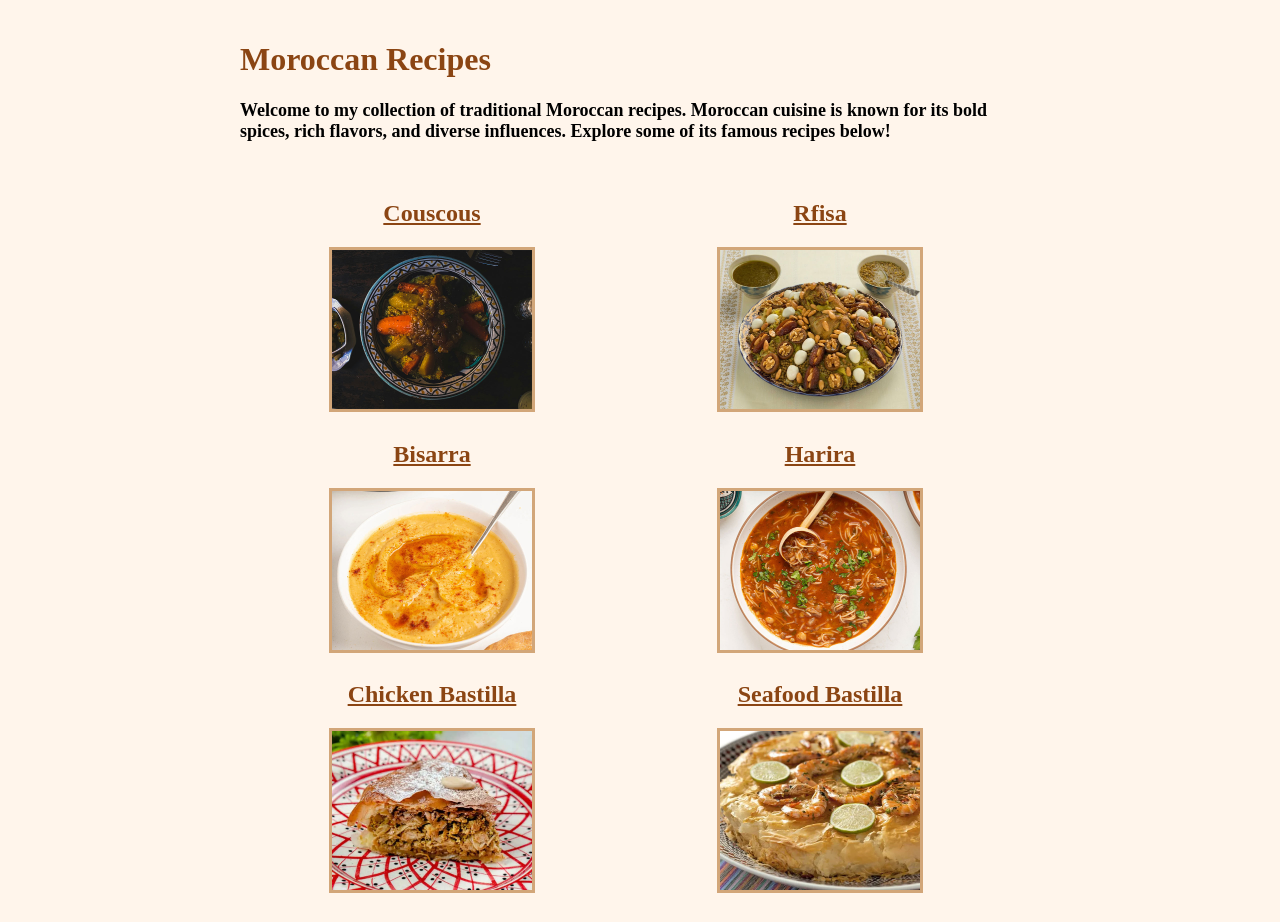
<file: index.html>
<!DOCTYPE html>
<html lang="en">
<link rel="stylesheet" href="style.css">
<head>
    <meta charset="UTF-8">
    <meta name="viewport" content="width=device-width, initial-scale=1.0">
    <title>Moroccan Recipes</title>
</head>
<body>
    <h1>Moroccan Recipes</h1>
    <p><strong>Welcome to my collection of traditional Moroccan recipes. Moroccan cuisine is known for its bold spices, rich flavors, and diverse influences. Explore some of its famous recipes below!</strong></p>

    <div class="recipe-card">
        <h2><a href="recipes/moroccan-couscous.html">Couscous</a></h2>
        <a href="recipes/moroccan-couscous.html">
        <img src="./images/couscous.jpg" alt="The Famous Moroccan Couscous Dish." width="200" height="159">
        </a>
    </div>

    <div class="recipe-card">
        <h2><a href="recipes/rfisa.html">Rfisa</a></h2>
        <a href="recipes/rfisa.html">
        <img src="./images/rfisa.jpg" alt="The Moroccan Rfisa Dish." width="200" height="159">
        </a>
    </div>

    <div class="recipe-card">
        <h2><a href="recipes/bisarra.html">Bisarra</a></h2>
        <a href="recipes/bisarra.html">
        <img src="./images/bisarra.jpg" alt="The Moroccan Fava Bean Soup (Bisarra)." width="200" height="159">
        </a>
    </div>

    <div class="recipe-card">
        <h2><a href="recipes/harira.html">Harira</a></h2>
        <a href="recipes/harira.html">
        <img src="./images/harira.jpg" alt="The Famous Moroccan Harira Soup." width="200" height="159">
        </a>
    </div>

    <div class="recipe-card">
        <h2><a href="recipes/chicken-bastilla.html">Chicken Bastilla</a></h2>
        <a href="recipes/chicken-bastilla.html">
        <img src="./images/chicken-bastilla.jpg" alt="The Moroccan Chicken Bastilla." width="200" height="159">
        </a>
    </div>

    <div class="recipe-card">
        <h2><a href="recipes/seafood-bastilla.html">Seafood Bastilla</a></h2>
        <a href="recipes/seafood-bastilla.html">
        <img src="./images/seafood-bastilla.jpg" alt="The Moroccan Seafood Bastilla." width="200" height="159">
        </a>
    </div>
</body>
</html>
</file>
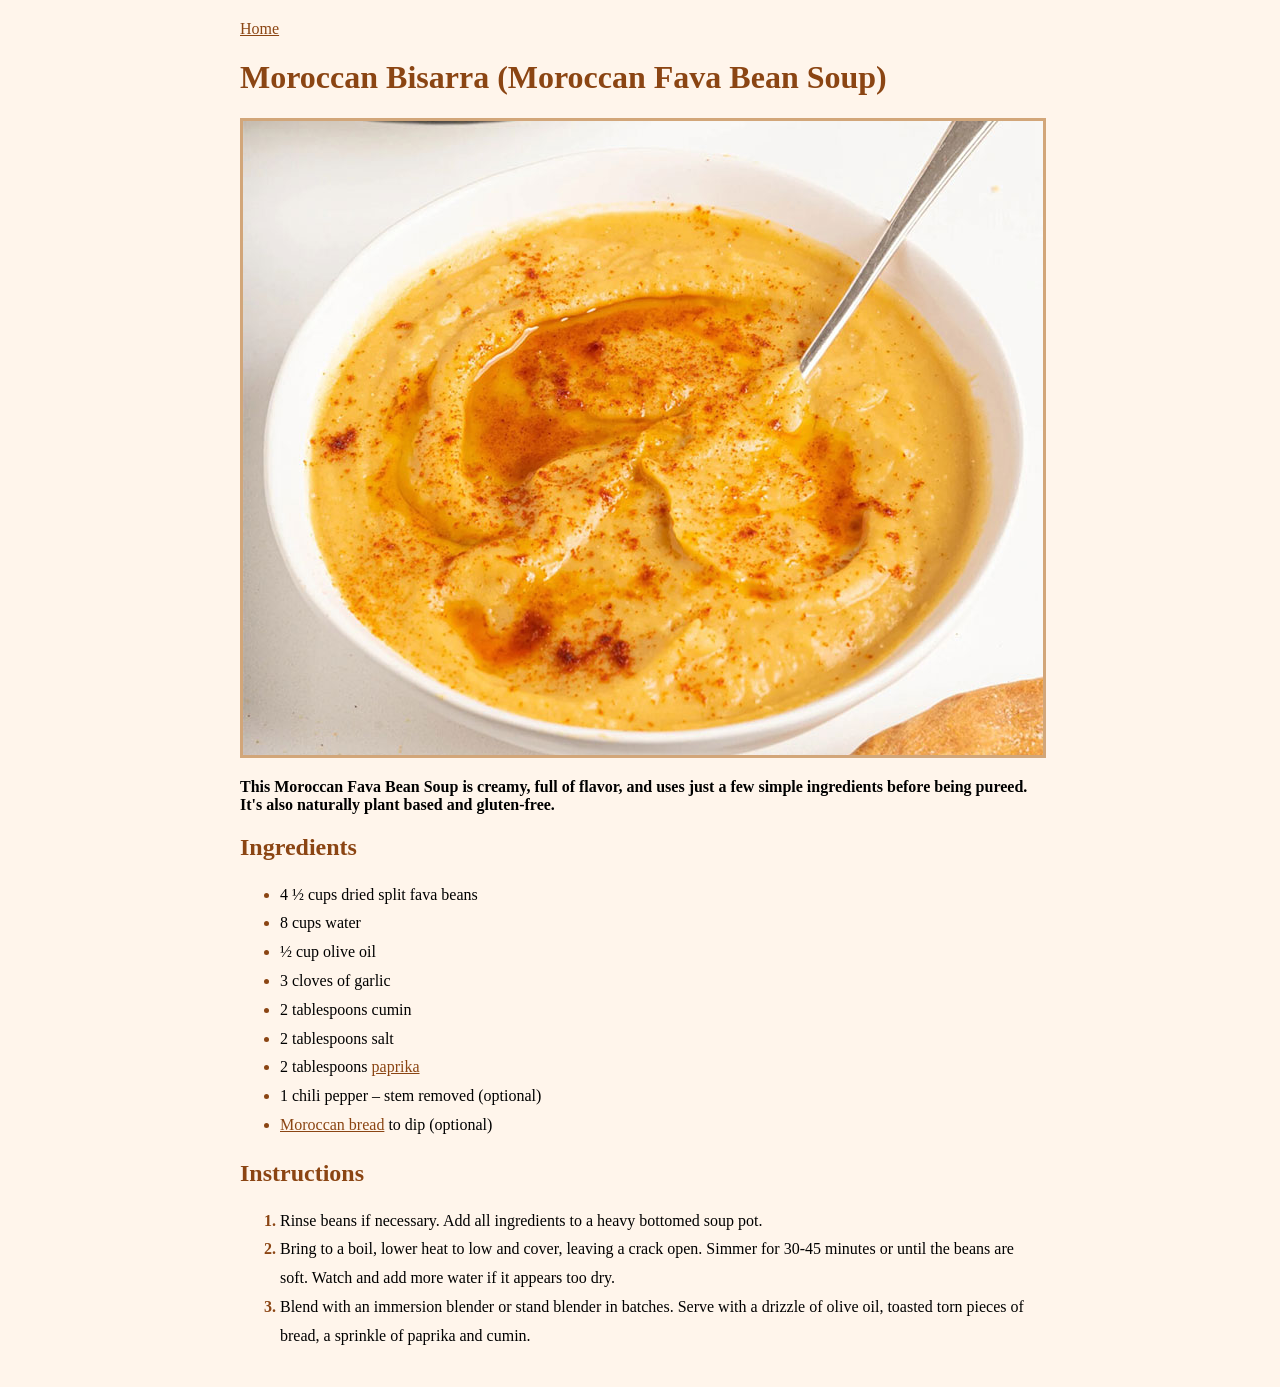
<file: recipes/bisarra.html>
<!DOCTYPE html>
<html lang="en">
<link rel="stylesheet" href="bisarra.css">
<head>
    <meta charset="UTF-8">
    <meta name="viewport" content="width=device-width, initial-scale=1.0">
    <title>Bisarra</title>
</head>
<body>
  <a href="../index.html">Home</a>
  <h1>Moroccan Bisarra (Moroccan Fava Bean Soup)</h1>
  <img src="../images/bisarra.jpg" alt="The Moroccan Fava Bean Soup (Bisarra)." width="800" height="634">
  <p><strong>This Moroccan Fava Bean Soup is creamy, full of flavor, and uses just a few simple ingredients before being pureed. It's also naturally plant based and gluten-free.</strong></p>
  <h2>Ingredients</h2>
  <ul>
    <li>4 ½ cups dried split fava beans</li>
    <li>8 cups water</li>       
    <li>½ cup olive oil</li>
    <li>3 cloves of garlic</li>
    <li>2 tablespoons cumin</li>
    <li>2 tablespoons salt</li>
    <li>2 tablespoons <a href="./homemade-paprika.html">paprika</a></li>
    <li>1 chili pepper – stem removed (optional)</li>
    <li><a href="./moroccan-bread.html">Moroccan bread</a> to dip (optional)</li>

  </ul>
  <h2>Instructions</h2>
  <ol>
    <li>Rinse beans if necessary. Add all ingredients to a heavy bottomed soup pot.</li>
    <li>Bring to a boil, lower heat to low and cover, leaving a crack open. Simmer for 30-45 minutes or until the beans are soft. Watch and add more water if it appears too dry.</li>
    <li>Blend with an immersion blender or stand blender in batches. Serve with a drizzle of olive oil, toasted torn pieces of bread, a sprinkle of paprika and cumin.</li>
  </ol>

</body>
</html>
</file>
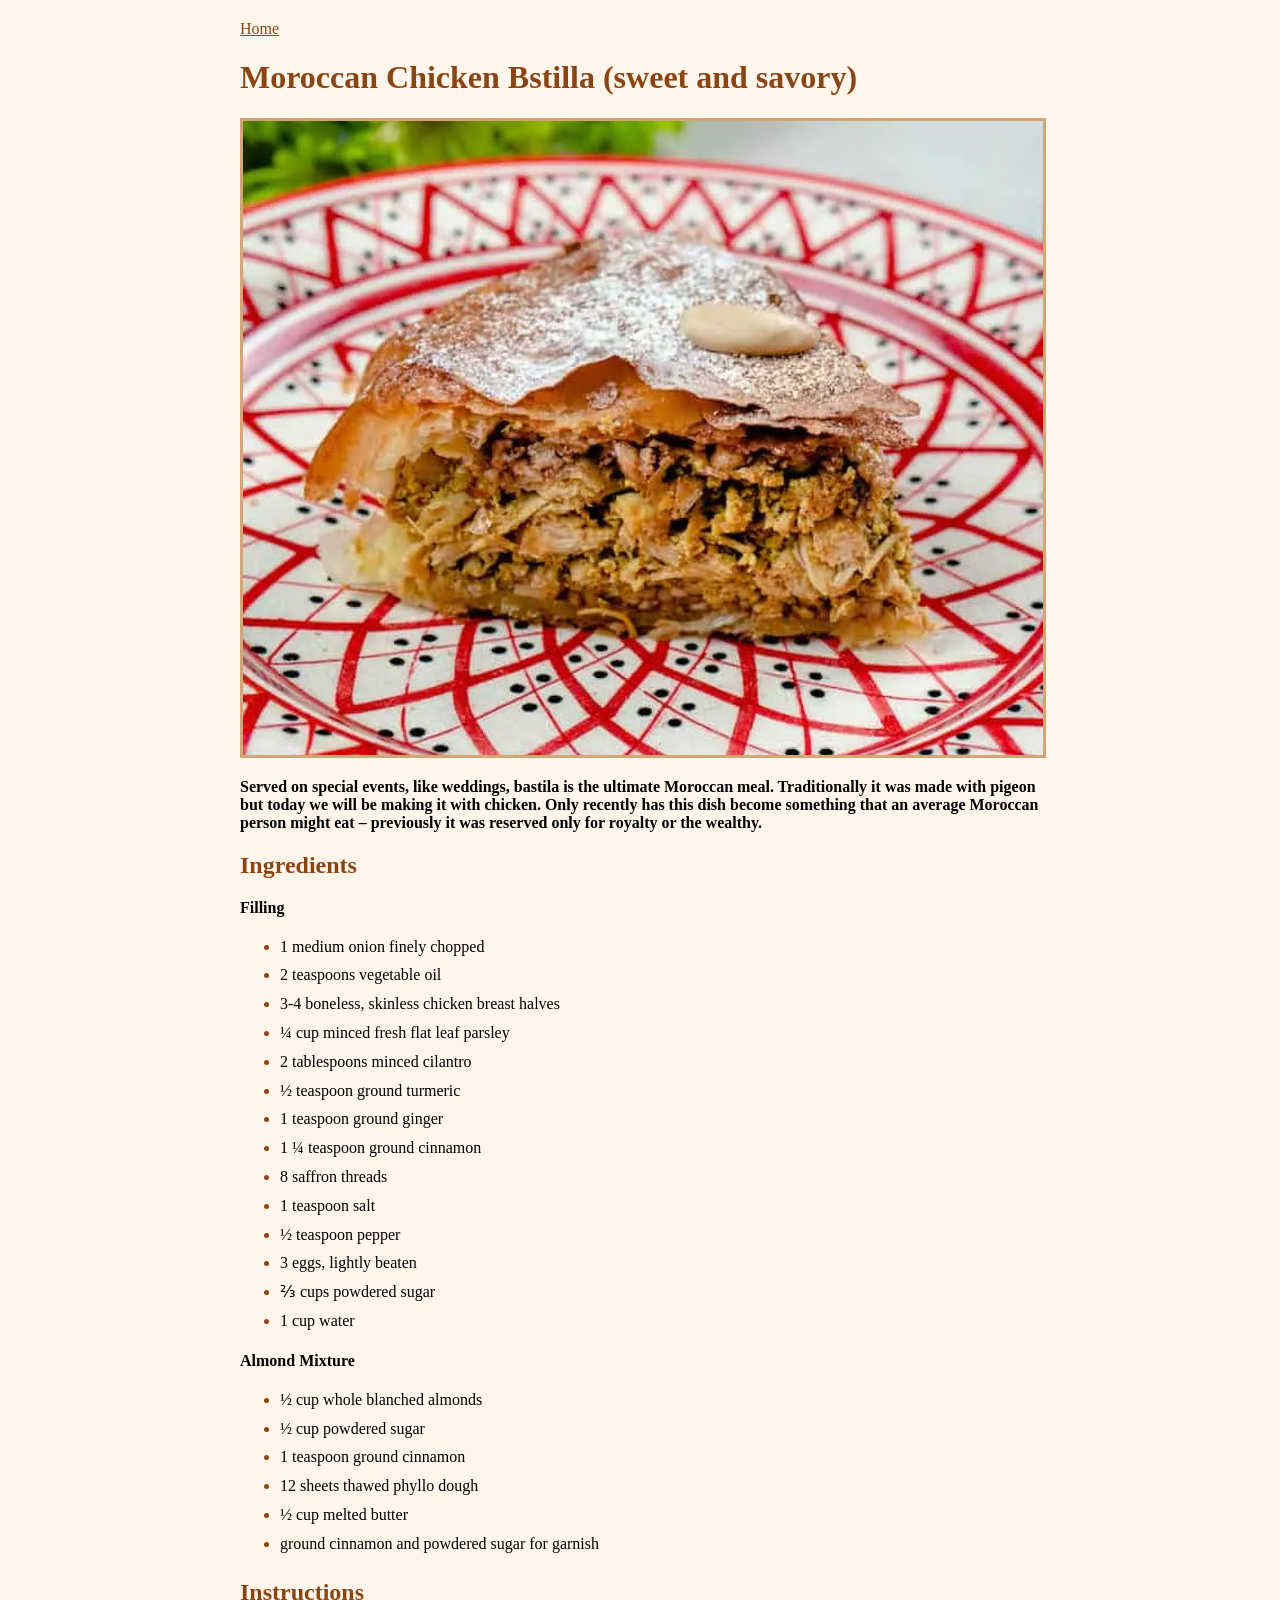
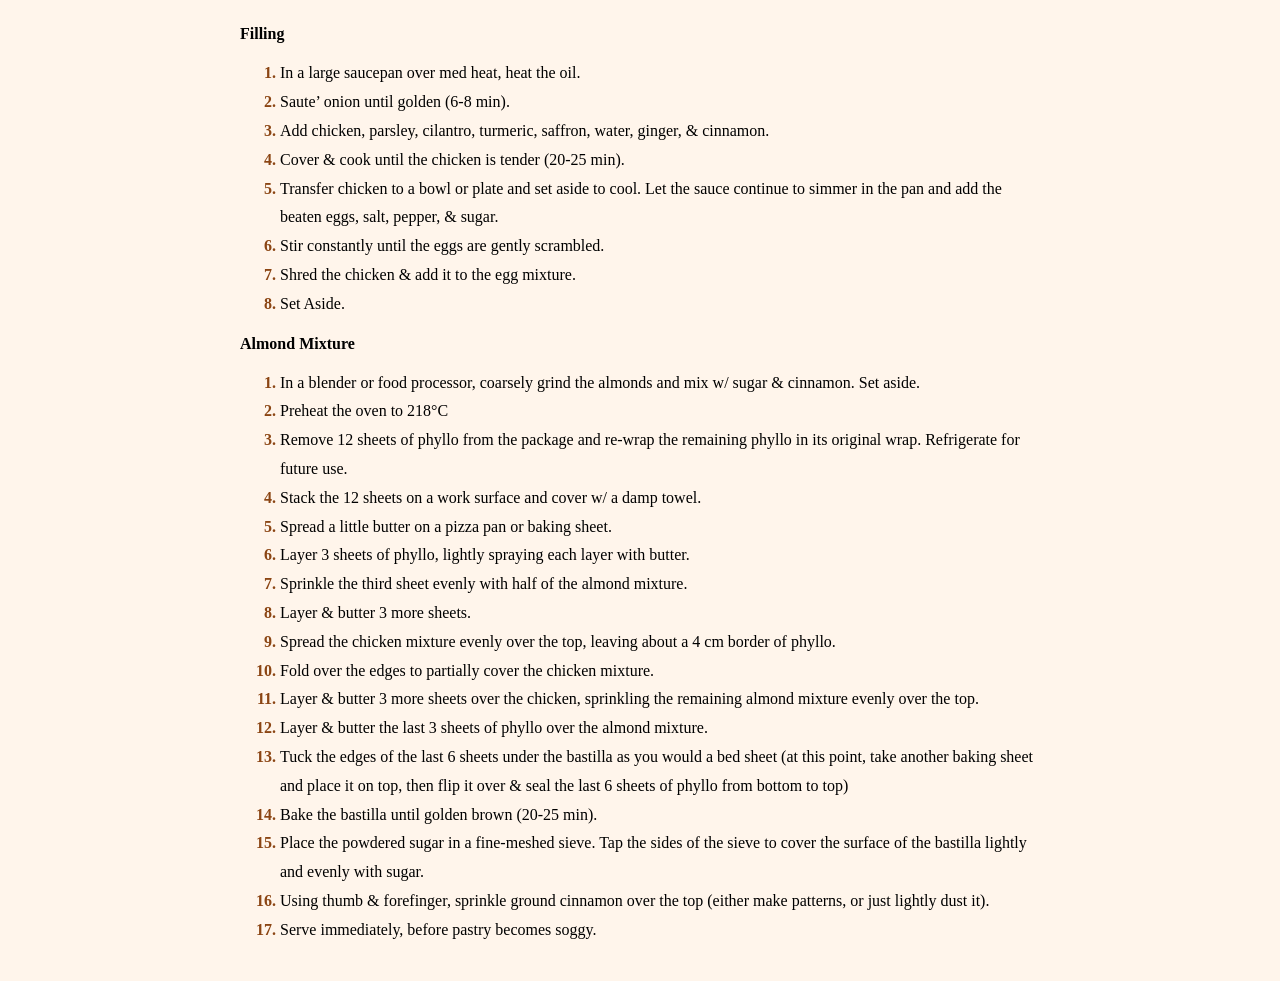
<file: recipes/chicken-bastilla.html>
<!DOCTYPE html>
<html lang="en">
<link rel="stylesheet" href="chicken-bastilla.css">
<head>
    <meta charset="UTF-8">
    <meta name="viewport" content="width=device-width, initial-scale=1.0">
    <title>Chicken Bastilla</title>
</head>
<body>
  <a href="../index.html">Home</a>
  <h1>Moroccan Chicken Bstilla (sweet and savory)</h1>
  <img src="../images/chicken-bastilla.jpg" alt="The Moroccan Chicken Bastilla." width="800" height="634">
  <p><strong>Served on special events, like weddings, bastila is the ultimate Moroccan meal. Traditionally it was made with pigeon but today we will be making it with chicken. Only recently has this dish become something that an average Moroccan person might eat – previously it was reserved only for royalty or the wealthy.</strong></p>
  <h2>Ingredients</h2>
  <strong>Filling</strong>
  <ul>
    <li>1 medium onion finely chopped</li>
    <li>2 teaspoons vegetable oil</li>       
    <li>3-4 boneless, skinless chicken breast halves</li>
    <li>¼ cup minced fresh flat leaf parsley</li>
    <li>2 tablespoons minced cilantro</li>
    <li>½ teaspoon ground turmeric</li>
    <li>1 teaspoon ground ginger</li>
    <li>1 ¼ teaspoon ground cinnamon</li>
    <li>8 saffron threads</li>
    <li>1 teaspoon salt</li>
    <li>½ teaspoon pepper</li>
    <li>3 eggs, lightly beaten</li>
    <li>⅔ cups powdered sugar</li>
    <li>1 cup water</li>
  </ul>
  <strong>Almond Mixture</strong>
  <ul>
    <li>½ cup whole blanched almonds</li>
    <li>½ cup powdered sugar</li>       
    <li>1 teaspoon ground cinnamon</li>
    <li>12 sheets thawed phyllo dough</li>
    <li>½ cup melted butter</li>
    <li>ground cinnamon and powdered sugar for garnish</li>
  </ul>
  
  <h2>Instructions</h2>
  <strong>Filling</strong>
  <ol>
    <li>In a large saucepan over med heat, heat the oil.</li>
    <li>Saute’ onion until golden (6-8 min).</li>
    <li>Add chicken, parsley, cilantro, turmeric, saffron, water, ginger, & cinnamon.</li>
    <li>Cover & cook until the chicken is tender (20-25 min).</li>
    <li>Transfer chicken to a bowl or plate and set aside to cool. Let the sauce continue to simmer in the pan and add the beaten eggs, salt, pepper, & sugar.</li>
    <li>Stir constantly until the eggs are gently scrambled.</li>
    <li>Shred the chicken & add it to the egg mixture.</li>
    <li>Set Aside.</li>
  </ol>
  <strong>Almond Mixture</strong>
  <ol>
    <li>In a blender or food processor, coarsely grind the almonds and mix w/ sugar & cinnamon. Set aside.</li>
    <li>Preheat the oven to 218°C</li>
    <li>Remove 12 sheets of phyllo from the package and re-wrap the remaining phyllo in its original wrap. Refrigerate for future use.</li>
    <li>Stack the 12 sheets on a work surface and cover w/ a damp towel.</li>
    <li>Spread a little butter on a pizza pan or baking sheet.</li>
    <li>Layer 3 sheets of phyllo, lightly spraying each layer with butter.</li>
    <li>Sprinkle the third sheet evenly with half of the almond mixture.</li>
    <li>Layer & butter 3 more sheets.</li>
    <li>Spread the chicken mixture evenly over the top, leaving about a 4 cm border of phyllo.</li>
    <li>Fold over the edges to partially cover the chicken mixture.</li>
    <li>Layer & butter 3 more sheets over the chicken, sprinkling the remaining almond mixture evenly over the top.</li>
    <li>Layer & butter the last 3 sheets of phyllo over the almond mixture.</li>
    <li>Tuck the edges of the last 6 sheets under the bastilla as you would a bed sheet (at this point, take another baking sheet and place it on top, then flip it over & seal the last 6 sheets of phyllo from bottom to top)</li>
    <li>Bake the bastilla until golden brown (20-25 min).</li>
    <li>Place the powdered sugar in a fine-meshed sieve. Tap the sides of the sieve to cover the surface of the bastilla lightly and evenly with sugar.</li>
    <li>Using thumb & forefinger, sprinkle ground cinnamon over the top (either make patterns, or just lightly dust it).</li>
    <li>Serve immediately, before pastry becomes soggy.</li>
  </ol>

</body>
</html>
</file>
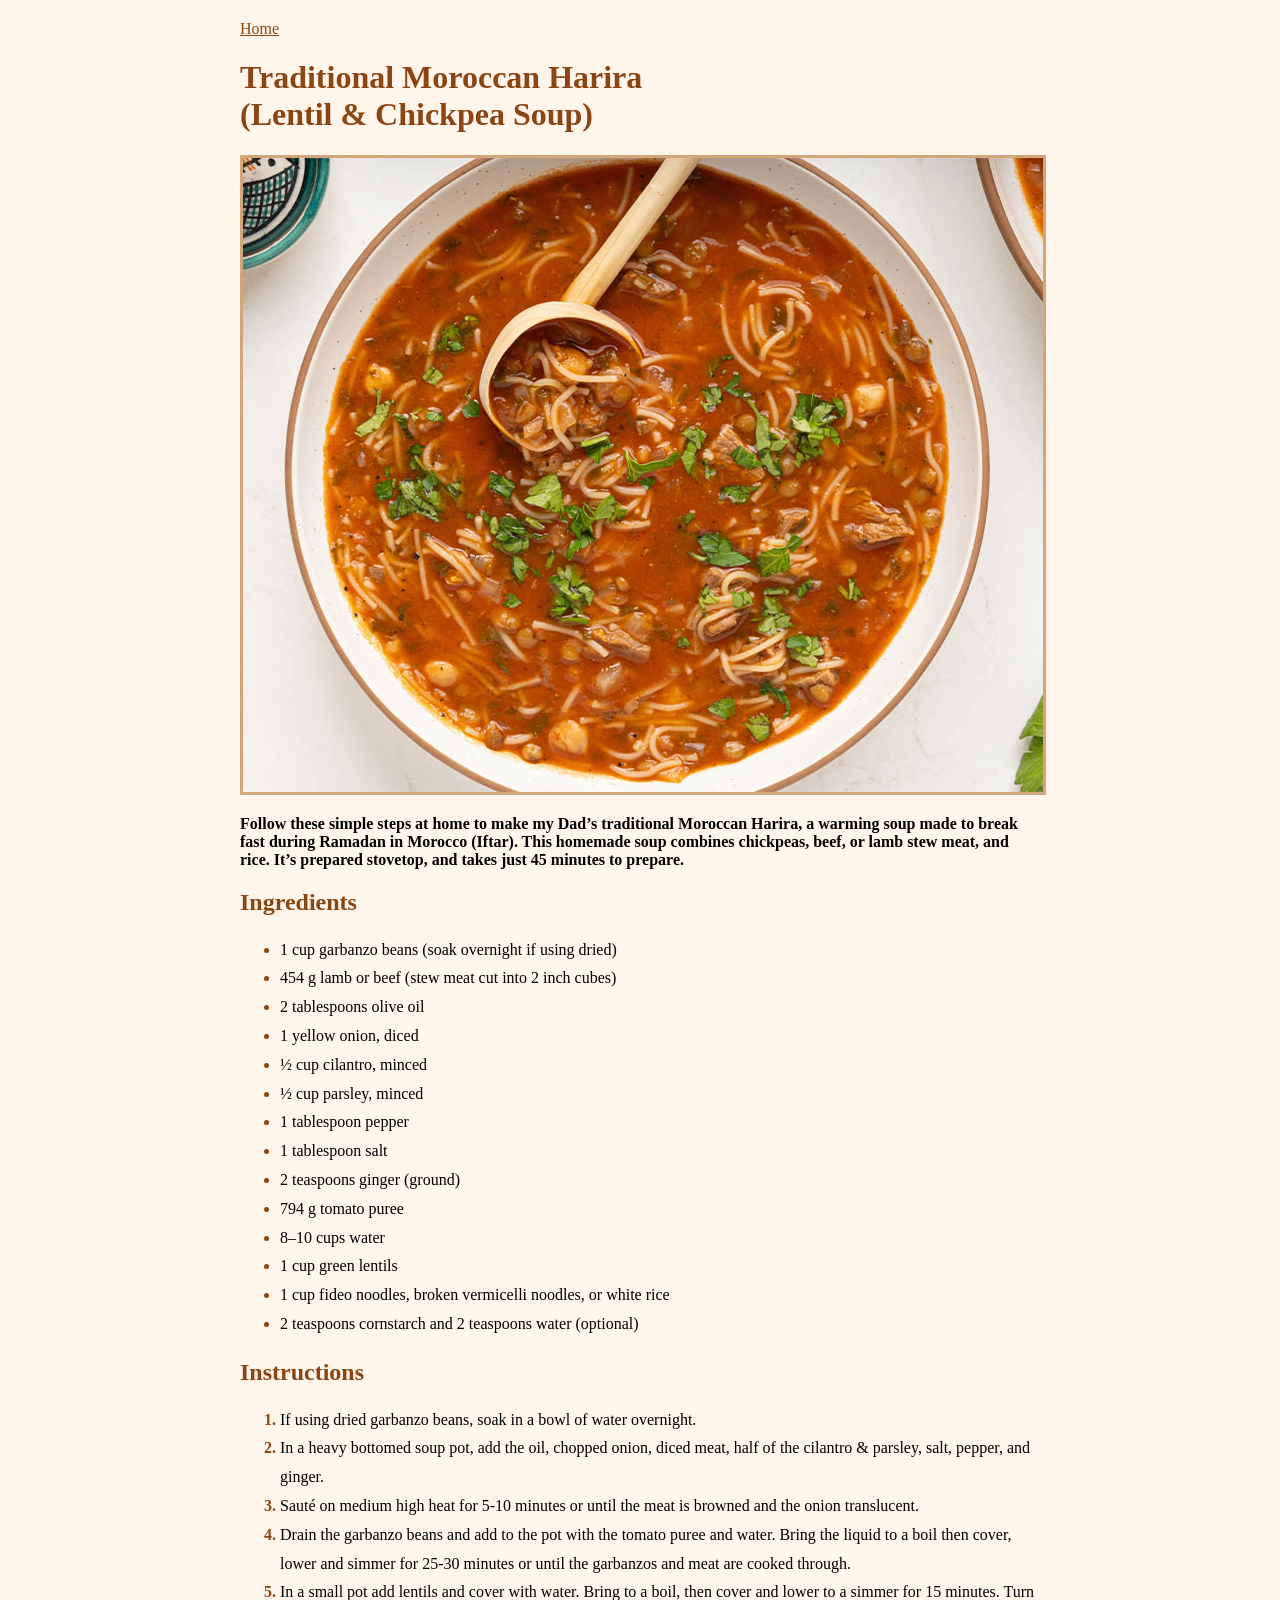
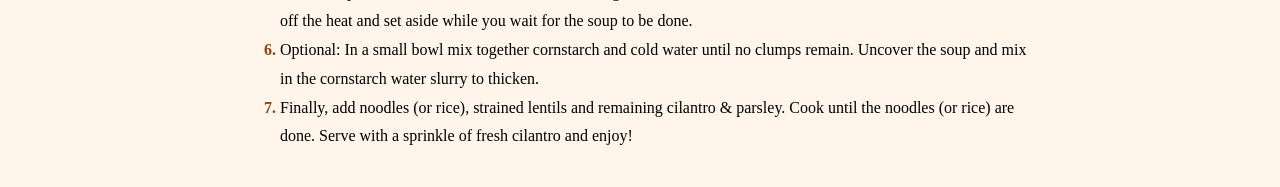
<file: recipes/harira.html>
<!DOCTYPE html>
<html lang="en">
<link rel="stylesheet" href="harira.css">
<head>
    <meta charset="UTF-8">
    <meta name="viewport" content="width=device-width, initial-scale=1.0">
    <title>Harira</title>
</head>
<body>
  <a href="../index.html">Home</a>
  <h1>Traditional Moroccan Harira (Lentil & Chickpea Soup)</h1>
  <img src="../images/harira.jpg" alt="The Famous Moroccan Harira Soup." width="800" height="634">
  <p><strong>Follow these simple steps at home to make my Dad’s traditional Moroccan Harira, a warming soup made to break fast during Ramadan in Morocco (Iftar). This homemade soup combines chickpeas, beef, or lamb stew meat, and rice. It’s prepared stovetop, and takes just 45 minutes to prepare.</strong></p>
  <h2>Ingredients</h2>
  <ul>
    <li>1 cup garbanzo beans (soak overnight if using dried)</li>
    <li>454 g lamb or beef (stew meat cut into 2 inch cubes)</li>       
    <li>2 tablespoons olive oil</li>
    <li>1 yellow onion, diced</li>
    <li>½ cup cilantro, minced</li>
    <li>½ cup parsley, minced</li>
    <li>1 tablespoon pepper</li>
    <li>1 tablespoon salt</li>
    <li>2 teaspoons ginger (ground)</li>
    <li>794 g tomato puree</li>
    <li>8–10 cups water</li>
    <li>1 cup green lentils</li>
    <li>1 cup fideo noodles, broken vermicelli noodles, or white rice</li>
    <li>2 teaspoons cornstarch and 2 teaspoons water (optional)</li>
  </ul>
  <h2>Instructions</h2>
  <ol>
    <li>If using dried garbanzo beans, soak in a bowl of water overnight.</li>
    <li>In a heavy bottomed soup pot, add the oil, chopped onion, diced meat, half of the cilantro & parsley, salt, pepper, and ginger.</li>
    <li>Sauté on medium high heat for 5-10 minutes or until the meat is browned and the onion translucent.</li>
    <li>Drain the garbanzo beans and add to the pot with the tomato puree and water. Bring the liquid to a boil then cover, lower and simmer for 25-30 minutes or until the garbanzos and meat are cooked through.</li>
    <li>In a small pot add lentils and cover with water. Bring to a boil, then cover and lower to a simmer for 15 minutes. Turn off the heat and set aside while you wait for the soup to be done.</li>
    <li>Optional: In a small bowl mix together cornstarch and cold water until no clumps remain. Uncover the soup and mix in the cornstarch water slurry to thicken.</li>
    <li>Finally, add noodles (or rice), strained lentils and remaining cilantro & parsley. Cook until the noodles (or rice) are done. Serve with a sprinkle of fresh cilantro and enjoy!</li>
  </ol>

</body>
</html>
</file>
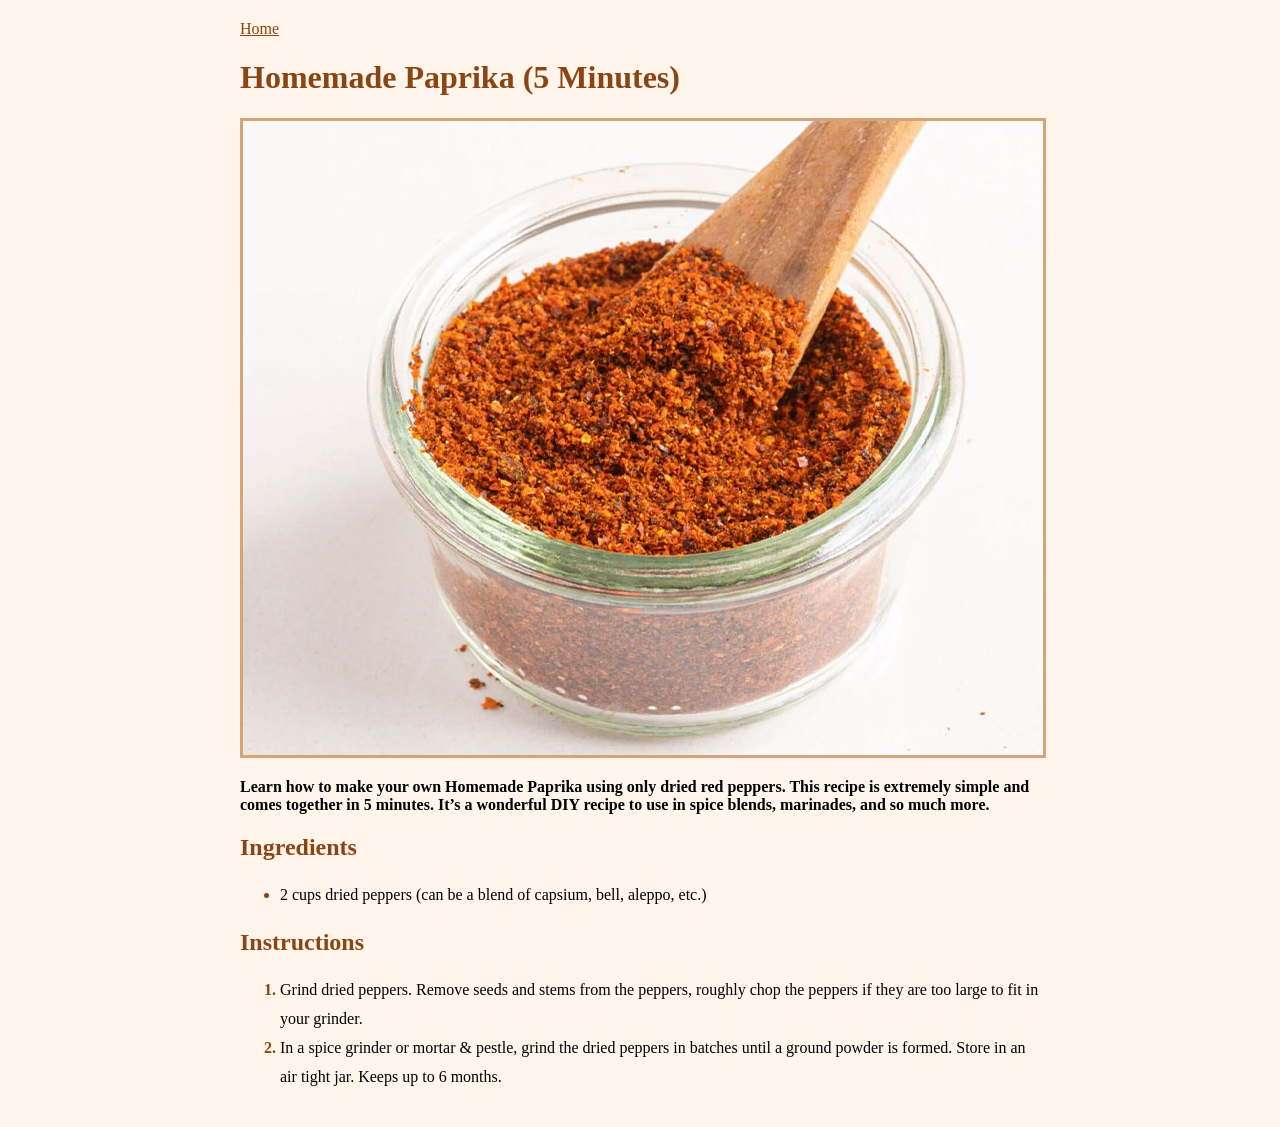
<file: recipes/homemade-paprika.html>
<!DOCTYPE html>
<html lang="en">
<link rel="stylesheet" href="homemade-paprika.css">
<head>
    <meta charset="UTF-8">
    <meta name="viewport" content="width=device-width, initial-scale=1.0">
    <title>Homemade Paprika</title>
</head>
<body>
  <a href="../index.html">Home</a>
  <h1>Homemade Paprika (5 Minutes)</h1>
  <img src="../images/homemade-paprika.jpg" alt="Homemade Moroccan Paprika" width="800" height="634">
  <p><strong>Learn how to make your own Homemade Paprika using only dried red peppers. This recipe is extremely simple and comes together in 5 minutes. It’s a wonderful DIY recipe to use in spice blends, marinades, and so much more.</strong></p>
  <h2>Ingredients</h2>
  <ul>
    <li>2 cups dried peppers (can be a blend of capsium, bell, aleppo, etc.)</li>
  </ul>
  <h2>Instructions</h2>
  <ol>
    <li>Grind dried peppers. Remove seeds and stems from the peppers, roughly chop the peppers if they are too large to fit in your grinder.</li>
    <li>In a spice grinder or mortar & pestle, grind the dried peppers in batches until a ground powder is formed. Store in an air tight jar. Keeps up to 6 months.</li>
  </ol>

</body>
</html>
</file>
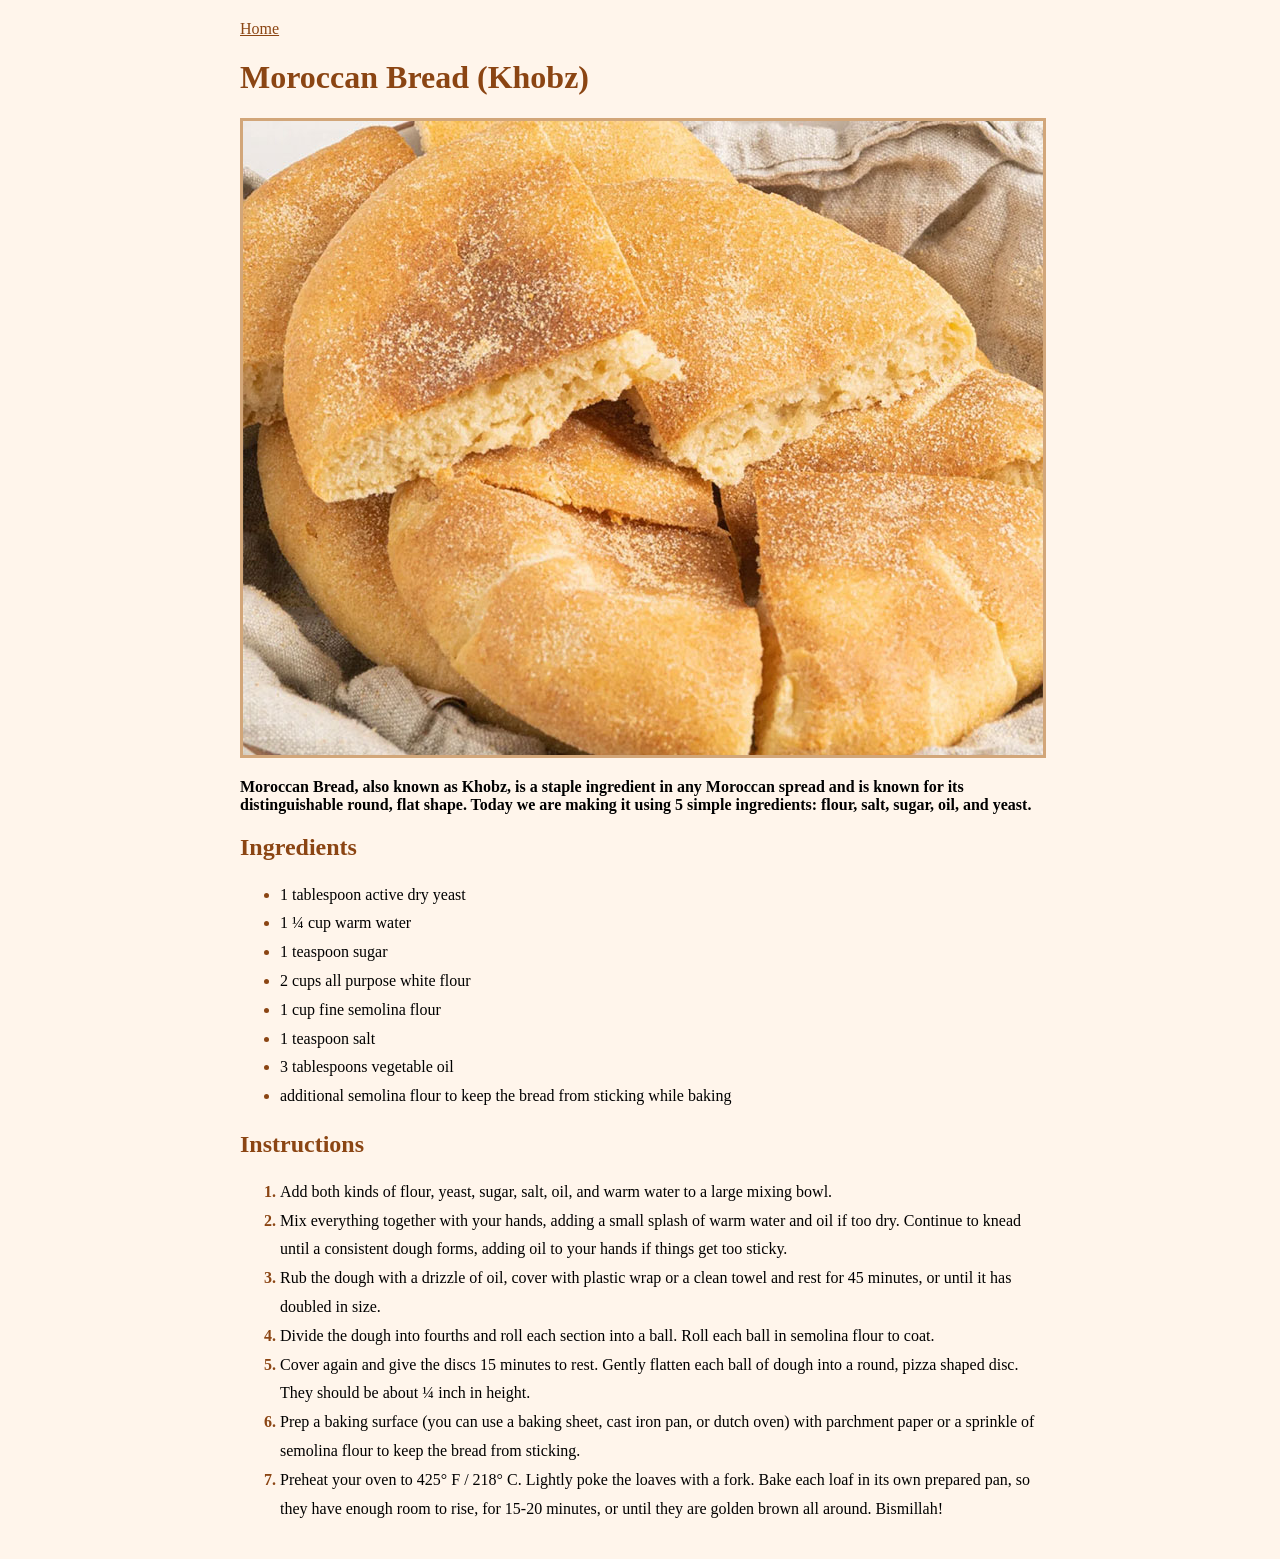
<file: recipes/moroccan-bread.html>
<!DOCTYPE html>
<html lang="en">
<link rel="stylesheet" href="moroccan-bread.css">
<head>
    <meta charset="UTF-8">
    <meta name="viewport" content="width=device-width, initial-scale=1.0">
    <title>Khobz Bread</title>
</head>
<body>
  <a href="../index.html">Home</a>
  <h1>Moroccan Bread (Khobz)</h1>
  <img src="../images/moroccan-bread.jpg" alt="The Vital Moroccan Bread (Khobz)." width="800" height="634">
  <p><strong>Moroccan Bread, also known as Khobz, is a staple ingredient in any Moroccan spread and is known for its distinguishable round, flat shape. Today we are making it using 5 simple ingredients: flour, salt, sugar, oil, and yeast.</strong></p>
  <h2>Ingredients</h2>
  <ul>
    <li>1 tablespoon active dry yeast</li>
    <li>1 ¼ cup warm water</li>       
    <li>1 teaspoon sugar</li>
    <li>2 cups all purpose white flour</li>
    <li>1 cup fine semolina flour</li>
    <li>1 teaspoon salt</li>
    <li>3 tablespoons vegetable oil</li>
    <li>additional semolina flour to keep the bread from sticking while baking</li>
  </ul>
  <h2>Instructions</h2>
  <ol>
    <li>Add both kinds of flour, yeast, sugar, salt, oil, and warm water to a large mixing bowl.</li>
    <li>Mix everything together with your hands, adding a small splash of warm water and oil if too dry. Continue to knead until a consistent dough forms, adding oil to your hands if things get too sticky.</li>
    <li>Rub the dough with a drizzle of oil, cover with plastic wrap or a clean towel and rest for 45 minutes, or until it has doubled in size.</li>
    <li>Divide the dough into fourths and roll each section into a ball. Roll each ball in semolina flour to coat.</li>
    <li>Cover again and give the discs 15 minutes to rest. Gently flatten each ball of dough into a round, pizza shaped disc. They should be about ¼ inch in height.</li>
    <li>Prep a baking surface (you can use a baking sheet, cast iron pan, or dutch oven) with parchment paper or a sprinkle of semolina flour to keep the bread from sticking.</li>
    <li>Preheat your oven to 425° F / 218° C. Lightly poke the loaves with a fork. Bake each loaf in its own prepared pan, so they have enough room to rise, for 15-20 minutes, or until they are golden brown all around. Bismillah!</li>
  </ol>

</body>
</html>
</file>
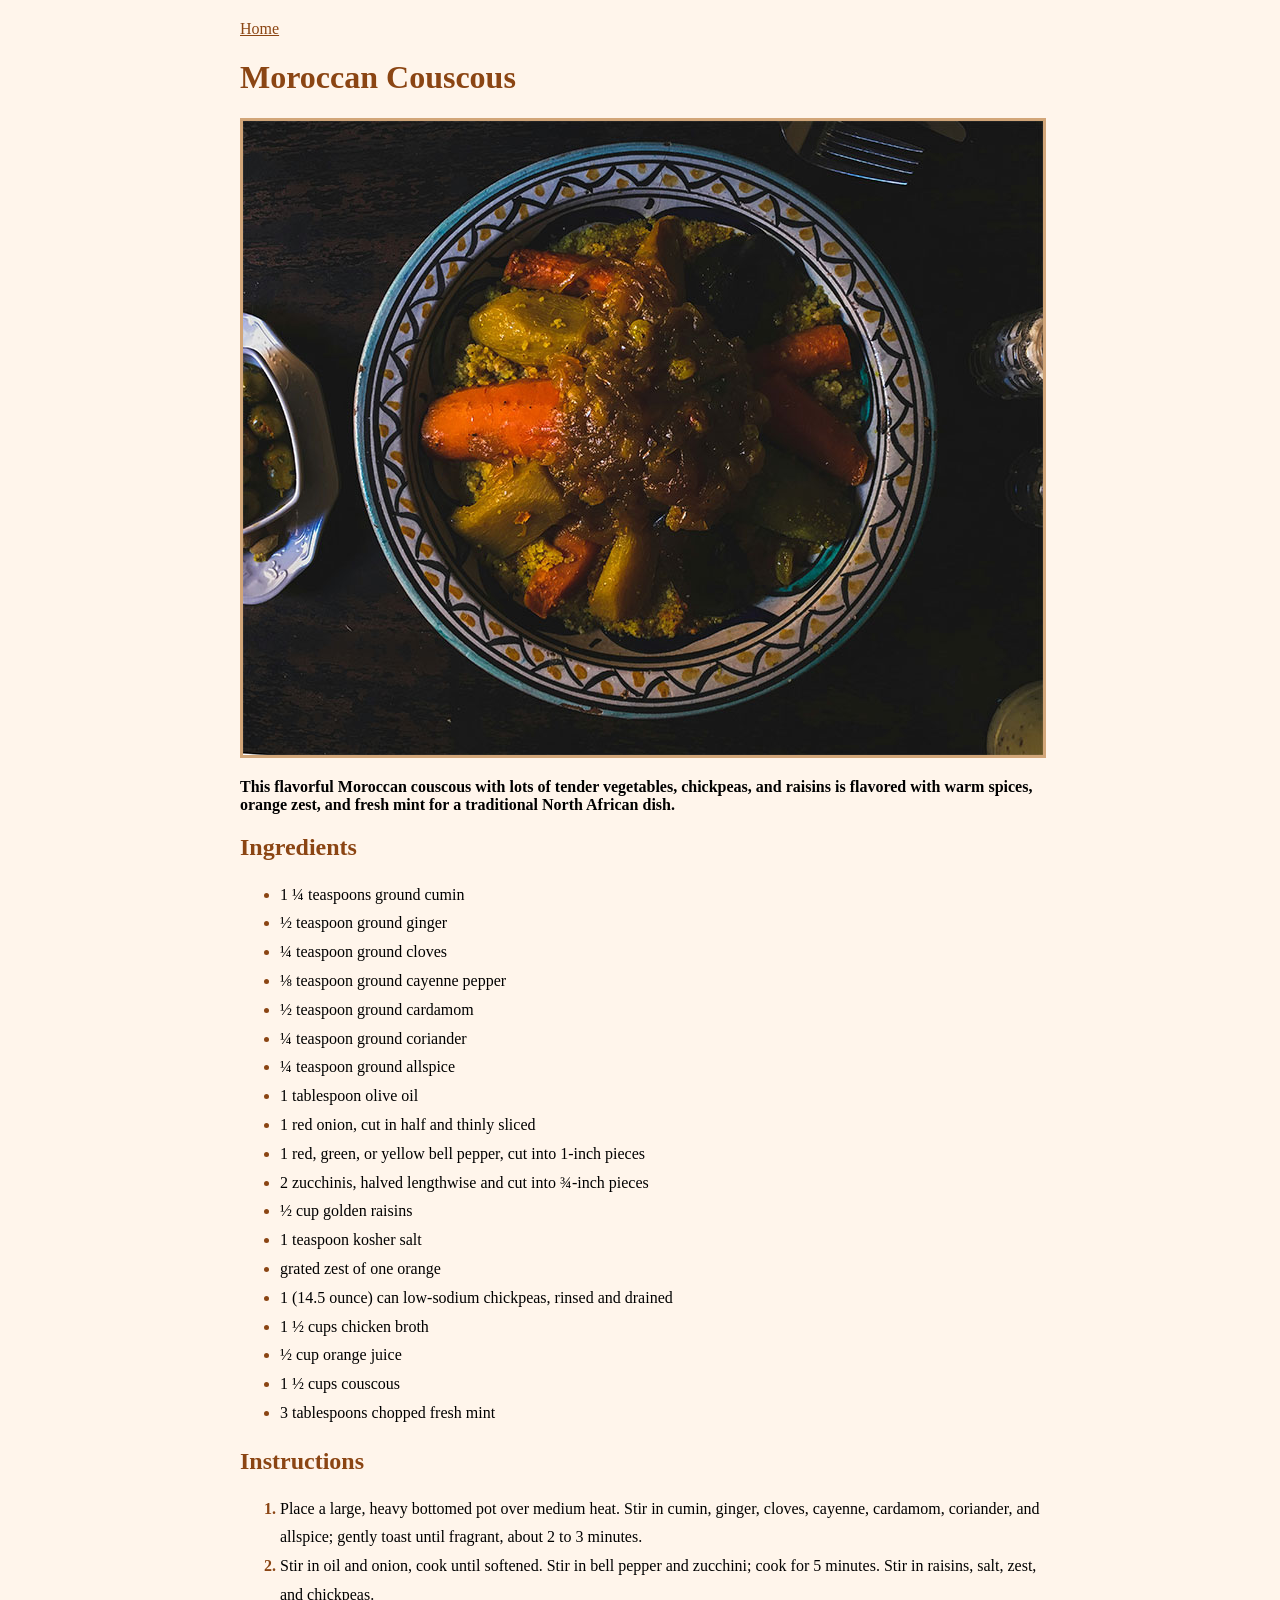
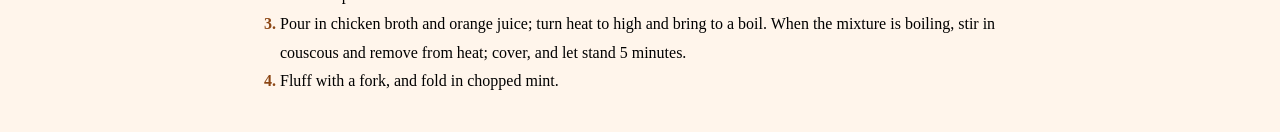
<file: recipes/moroccan-couscous.html>
<!DOCTYPE html>
<html lang="en">
<link rel="stylesheet" href="moroccan-couscous.css">
<head>
    <meta charset="UTF-8">
    <meta name="viewport" content="width=device-width, initial-scale=1.0">
    <title>Couscous</title>
</head>
<body>
  <a href="../index.html">Home</a>
  <h1>Moroccan Couscous</h1>
  <img src="../images/couscous.jpg" alt="The Famous Moroccan Couscous Dish." width="800" height="634">
  <p><strong>This flavorful Moroccan couscous with lots of tender vegetables, chickpeas, and raisins is flavored with warm spices, orange zest, and fresh mint for a traditional North African dish.</strong></p>
  <h2>Ingredients</h2>
  <ul>
    <li>1 ¼ teaspoons ground cumin</li>
    <li>½ teaspoon ground ginger</li>       
    <li>¼ teaspoon ground cloves</li>
    <li>⅛ teaspoon ground cayenne pepper</li>
    <li>½ teaspoon ground cardamom</li>
    <li>¼ teaspoon ground coriander</li>
    <li>¼ teaspoon ground allspice</li>
    <li>1 tablespoon olive oil</li>
    <li>1 red onion, cut in half and thinly sliced</li>
    <li>1 red, green, or yellow bell pepper, cut into 1-inch pieces</li>
    <li>2 zucchinis, halved lengthwise and cut into ¾-inch pieces</li>
    <li>½ cup golden raisins</li>
    <li>1 teaspoon kosher salt</li>
    <li>grated zest of one orange</li>
    <li>1 (14.5 ounce) can low-sodium chickpeas, rinsed and drained</li>
    <li>1 ½ cups chicken broth</li>
    <li>½ cup orange juice</li>
    <li>1 ½ cups couscous</li>
    <li>3 tablespoons chopped fresh mint</li>
  </ul>
  <h2>Instructions</h2>
  <ol>
    <li>Place a large, heavy bottomed pot over medium heat. Stir in cumin, ginger, cloves, cayenne, cardamom, coriander, and allspice; gently toast until fragrant, about 2 to 3 minutes.</li>
    <li>Stir in oil and onion, cook until softened. Stir in bell pepper and zucchini; cook for 5 minutes. Stir in raisins, salt, zest, and chickpeas.</li>
    <li>Pour in chicken broth and orange juice; turn heat to high and bring to a boil. When the mixture is boiling, stir in couscous and remove from heat; cover, and let stand 5 minutes.</li>
    <li>Fluff with a fork, and fold in chopped mint.</li>
  </ol>

</body>
</html>
</file>
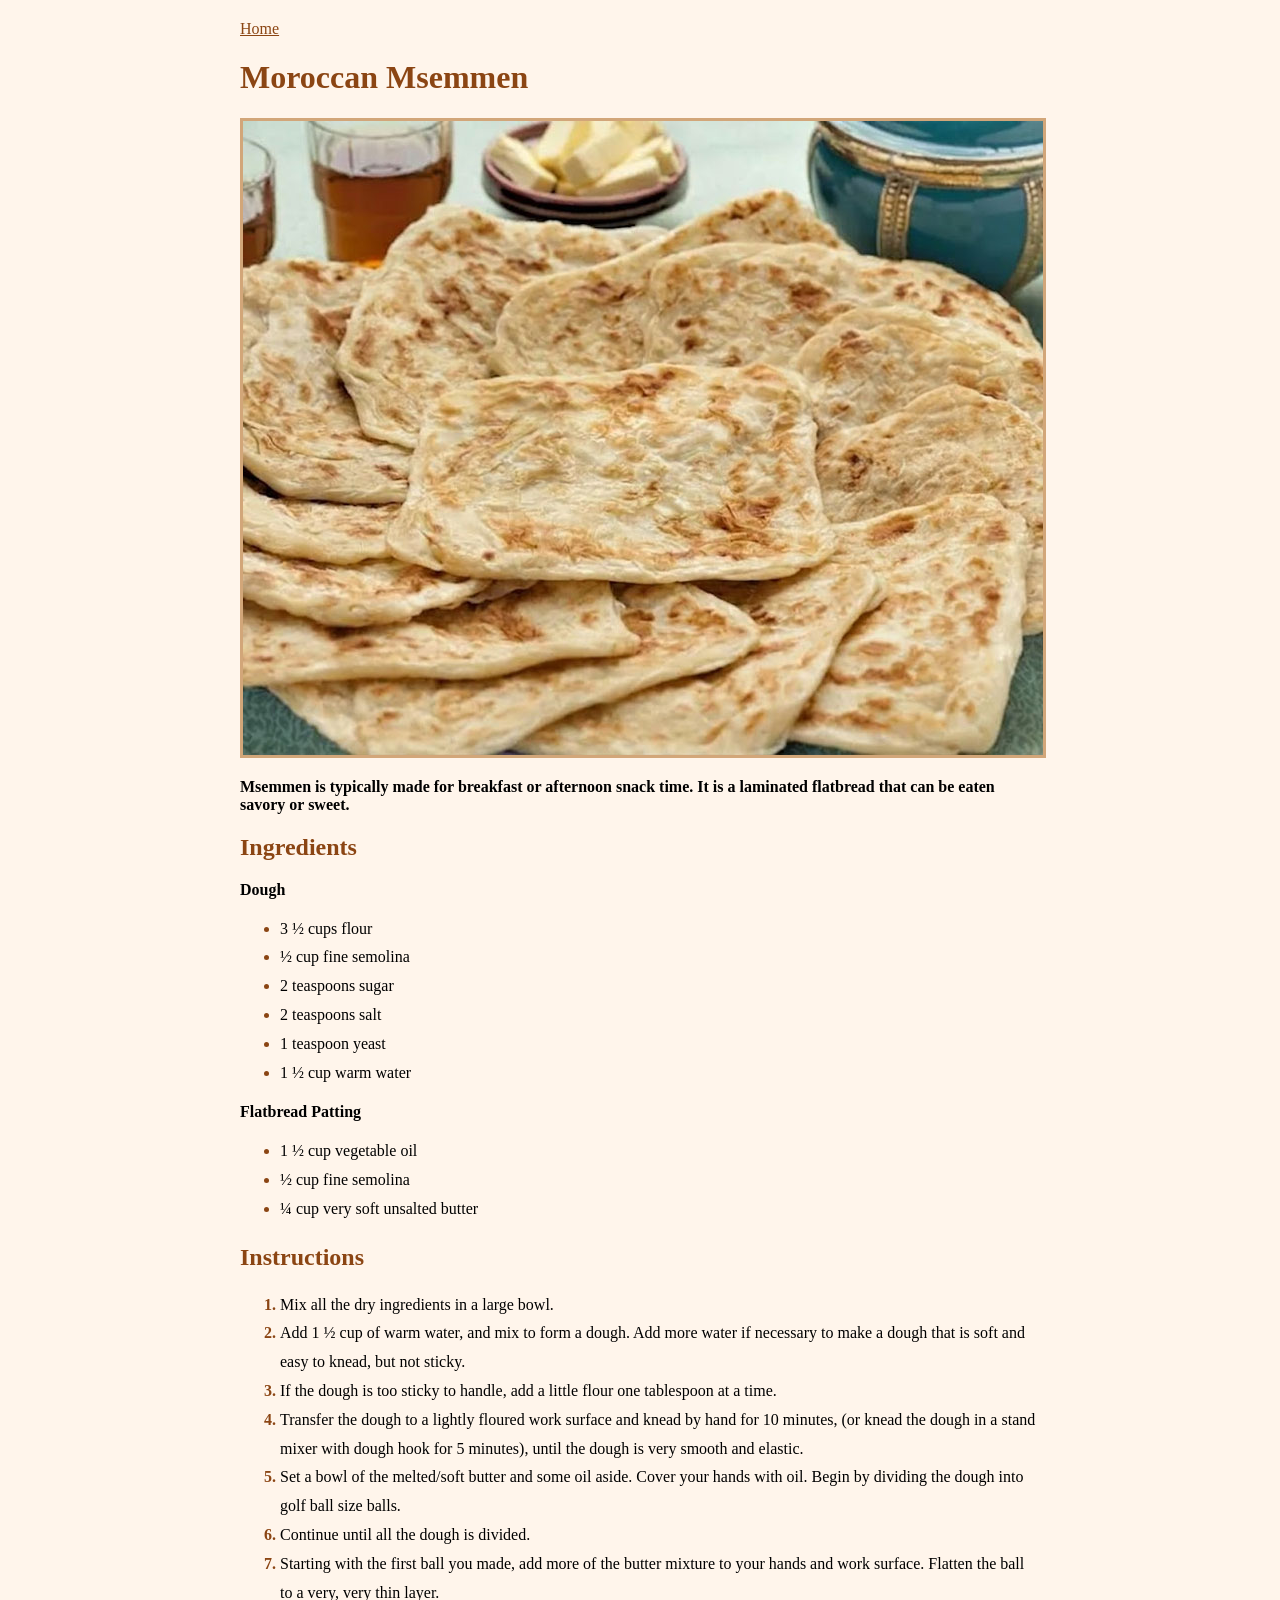
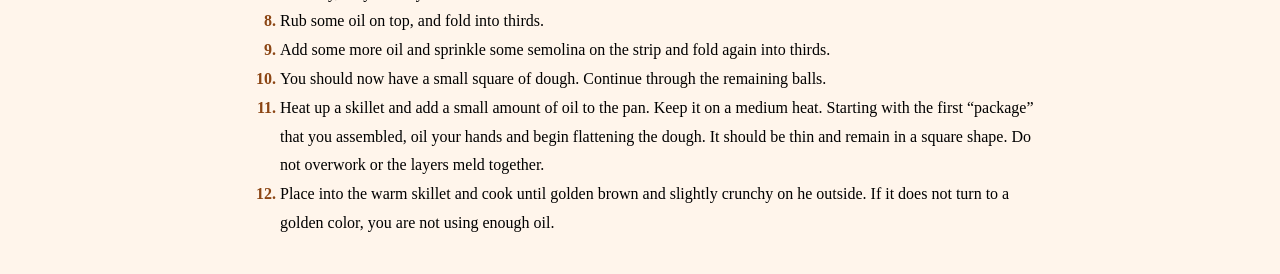
<file: recipes/msemmen.html>
<!DOCTYPE html>
<html lang="en">
<link rel="stylesheet" href="msemmen.css">
<head>
    <meta charset="UTF-8">
    <meta name="viewport" content="width=device-width, initial-scale=1.0">
    <title>Msemmen</title>
</head>
<body>
  <a href="../index.html">Home</a>
  <h1>Moroccan Msemmen</h1>
  <img src="../images/msemmen.jpg" alt="Moroccan 'Msemmen' flatbread." width="800" height="634">
  <p><strong>Msemmen is typically made for breakfast or afternoon snack time. It is a laminated flatbread that can be eaten savory or sweet.</strong></p>
  <h2>Ingredients</h2>
  <strong>Dough</strong>
  <ul>
    <li>3 ½ cups flour</li>
    <li>½ cup fine semolina</li>       
    <li>2 teaspoons sugar</li>
    <li>2 teaspoons salt</li>
    <li>1 teaspoon yeast</li>
    <li>1 ½ cup warm water</li>
  </ul>
  <strong>Flatbread Patting</strong>
  <ul>
    <li>1 ½ cup vegetable oil</li>
    <li>½ cup fine semolina</li>
    <li>¼ cup very soft unsalted butter</li>
  </ul>
  <h2>Instructions</h2>
  <ol>
    <li>Mix all the dry ingredients in a large bowl.</li>
    <li>Add 1 ½ cup of warm water, and mix to form a dough. Add more water if necessary to make a dough that is soft and easy to knead, but not sticky.</li>
    <li>If the dough is too sticky to handle, add a little flour one tablespoon at a time.</li>
    <li>Transfer the dough to a lightly floured work surface and knead by hand for 10 minutes, (or knead the dough in a stand mixer with dough hook for 5 minutes), until the dough is very smooth and elastic.</li>
    <li>Set a bowl of the melted/soft butter and some oil aside. Cover your hands with oil. Begin by dividing the dough into golf ball size balls.</li>
    <li>Continue until all the dough is divided.</li>
    <li>Starting with the first ball you made, add more of the butter mixture to your hands and work surface. Flatten the ball to a very, very thin layer.</li>
    <li>Rub some oil on top, and fold into thirds.</li>
    <li>Add some more oil and sprinkle some semolina on the strip and fold again into thirds.</li>
    <li>You should now have a small square of dough. Continue through the remaining balls.</li>
    <li>Heat up a skillet and add a small amount of oil to the pan. Keep it on a medium heat. Starting with the first “package” that you assembled, oil your hands and begin flattening the dough. It should be thin and remain in a square shape. Do not overwork or the layers meld together.</li>
    <li>Place into the warm skillet and cook until golden brown and slightly crunchy on he outside. If it does not turn to a golden color, you are not using enough oil.</li>
  </ol>

</body>
</html>
</file>
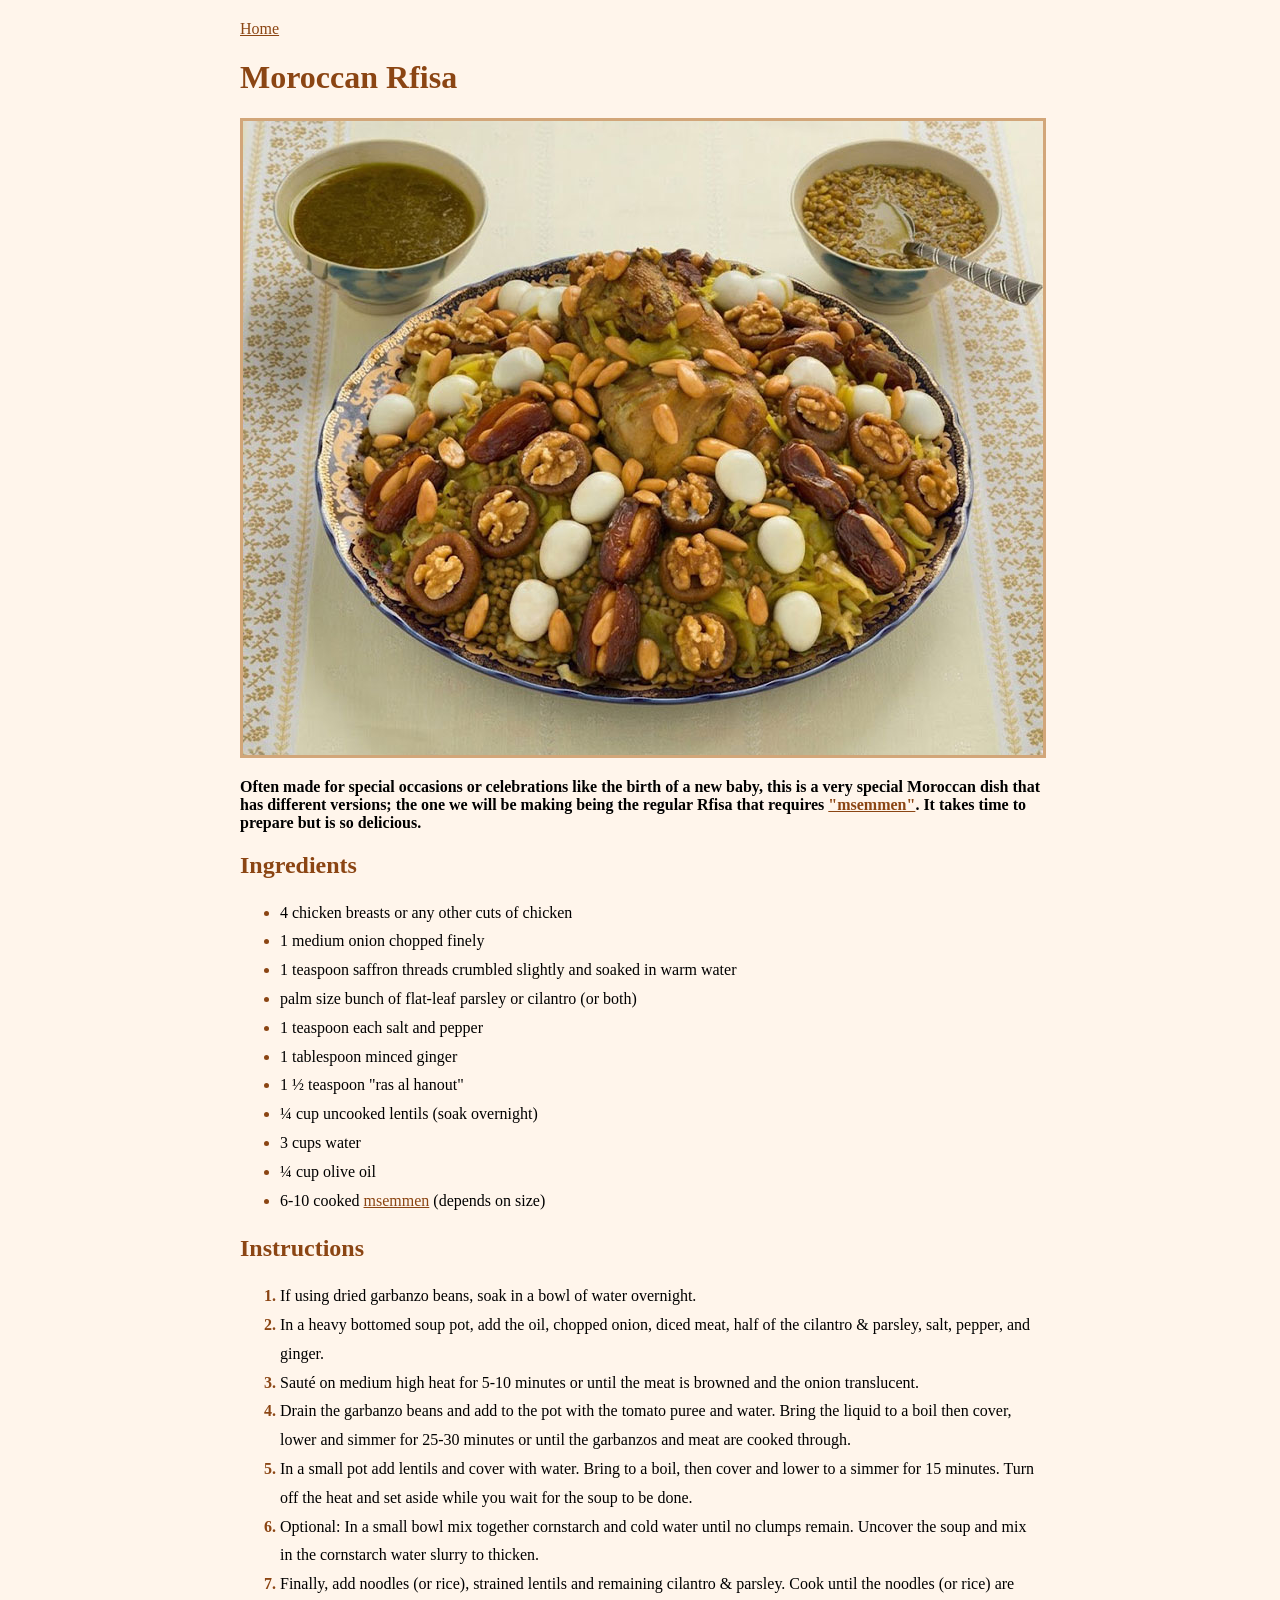
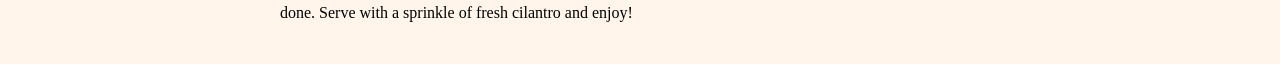
<file: recipes/rfisa.html>
<!DOCTYPE html>
<html lang="en">
<link rel="stylesheet" href="rfisa.css">
<head>
    <meta charset="UTF-8">
    <meta name="viewport" content="width=device-width, initial-scale=1.0">
    <title>Rfisa</title>
</head>
<body>
  <a href="../index.html">Home</a>
  <h1>Moroccan Rfisa</h1>
  <img src="../images/rfisa.jpg" alt="The Moroccan Rfisa Dish." width="800" height="634">
  <p><strong>Often made for special occasions or celebrations like the birth of a new baby, this is a very special Moroccan dish that has different versions; the one we will be making being the regular Rfisa that requires <a href="./msemmen.html">"msemmen"</a>. It takes time to prepare but is so delicious.</strong></p>
  <h2>Ingredients</h2>
  <ul>
    <li>4 chicken breasts or any other cuts of chicken</li>
    <li>1 medium onion chopped finely</li>       
    <li>1 teaspoon saffron threads crumbled slightly and soaked in warm water</li>
    <li>palm size bunch of flat-leaf parsley or cilantro (or both)</li>
    <li>1 teaspoon each salt and pepper</li>
    <li>1 tablespoon minced ginger</li>
    <li>1 ½ teaspoon "ras al hanout"</li>
    <li>¼ cup uncooked lentils (soak overnight)</li>
    <li>3 cups water</li>
    <li>¼ cup olive oil</li>
    <li>6-10 cooked <a href="./msemmen.html">msemmen</a> (depends on size)</li>
  </ul>
  <h2>Instructions</h2>
  <ol>
    <li>If using dried garbanzo beans, soak in a bowl of water overnight.</li>
    <li>In a heavy bottomed soup pot, add the oil, chopped onion, diced meat, half of the cilantro & parsley, salt, pepper, and ginger.</li>
    <li>Sauté on medium high heat for 5-10 minutes or until the meat is browned and the onion translucent.</li>
    <li>Drain the garbanzo beans and add to the pot with the tomato puree and water. Bring the liquid to a boil then cover, lower and simmer for 25-30 minutes or until the garbanzos and meat are cooked through.</li>
    <li>In a small pot add lentils and cover with water. Bring to a boil, then cover and lower to a simmer for 15 minutes. Turn off the heat and set aside while you wait for the soup to be done.</li>
    <li>Optional: In a small bowl mix together cornstarch and cold water until no clumps remain. Uncover the soup and mix in the cornstarch water slurry to thicken.</li>
    <li>Finally, add noodles (or rice), strained lentils and remaining cilantro & parsley. Cook until the noodles (or rice) are done. Serve with a sprinkle of fresh cilantro and enjoy!</li>
  </ol>

</body>
</html>
</file>
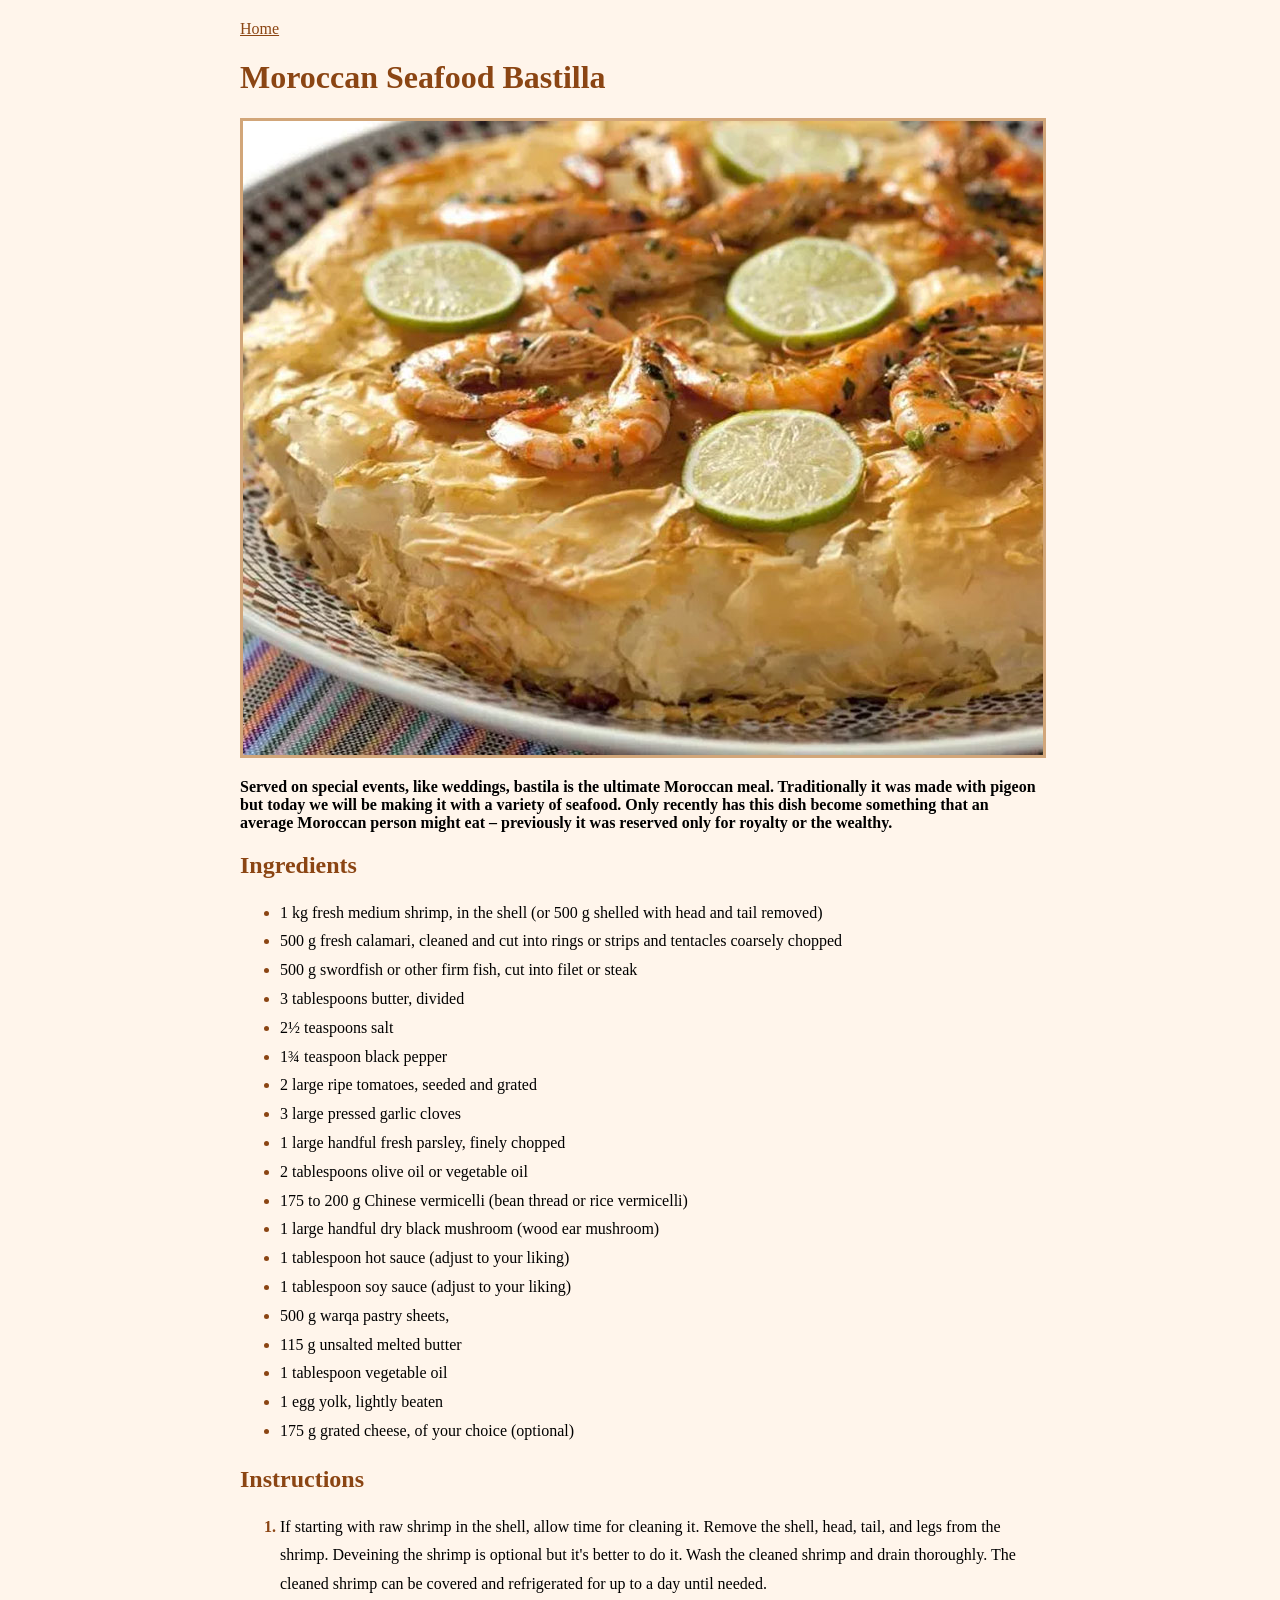
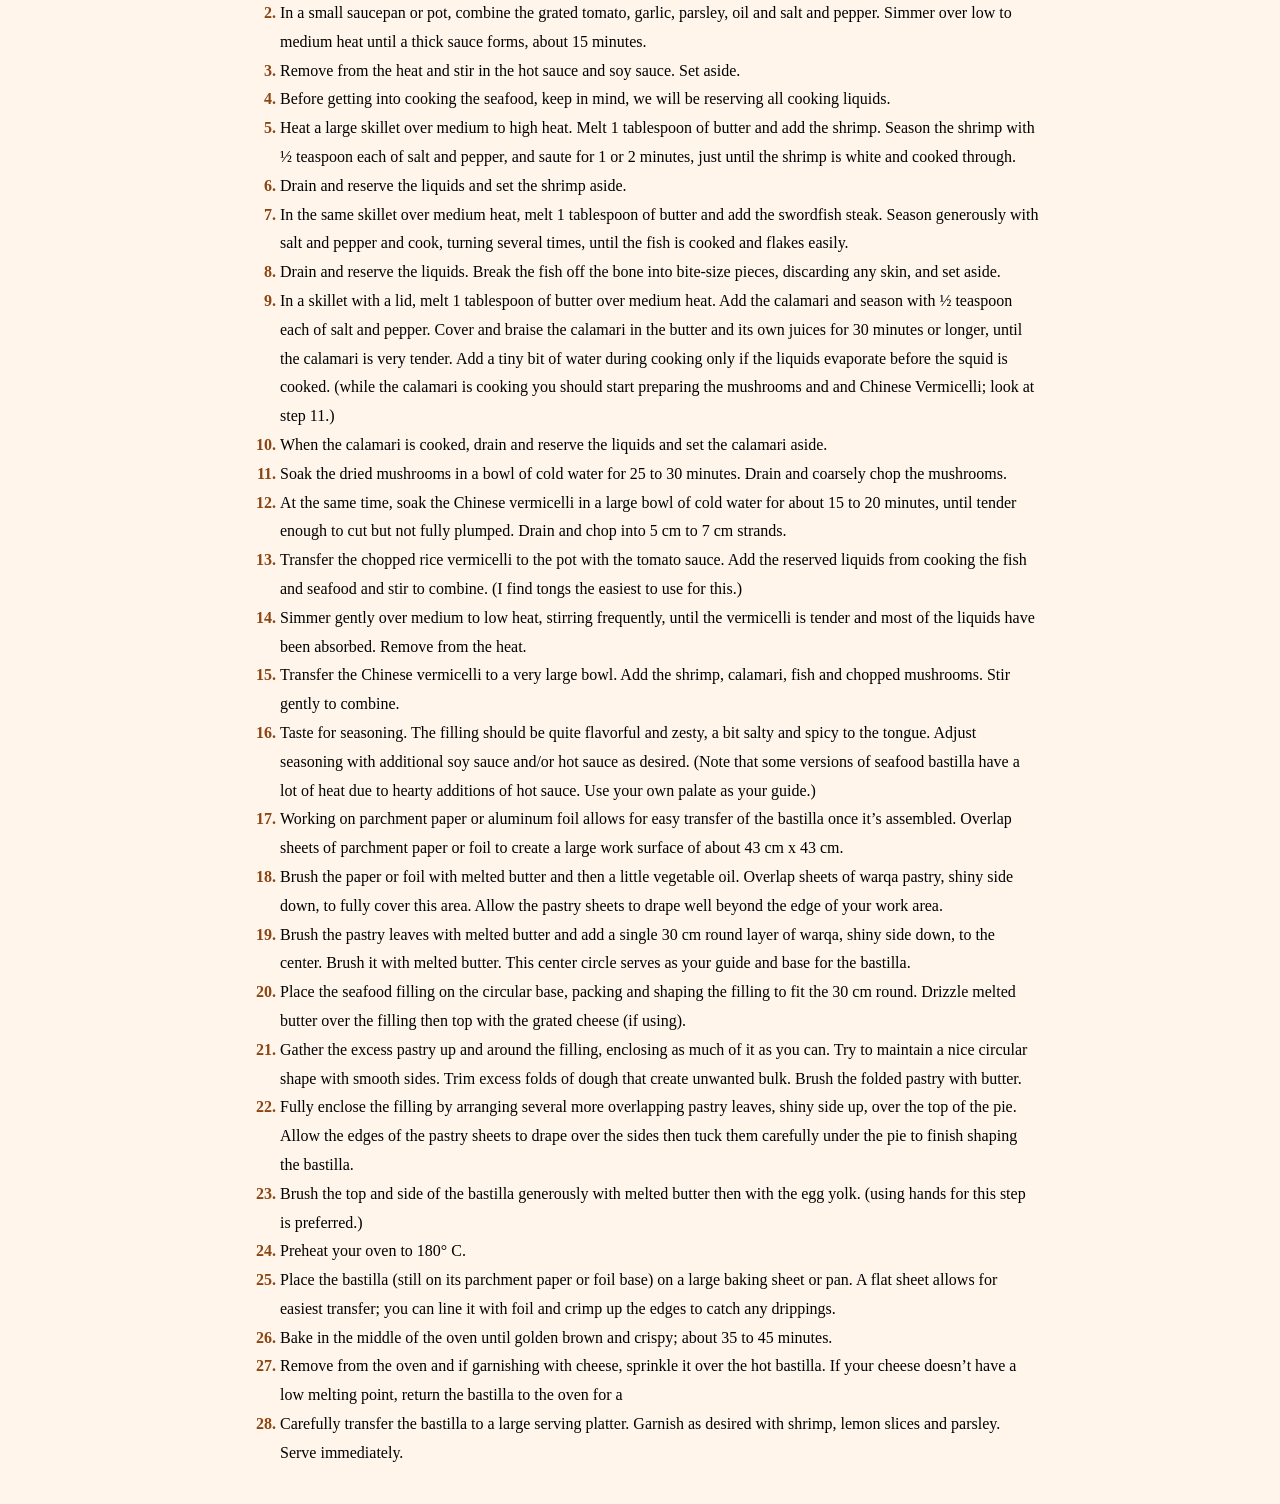
<file: recipes/seafood-bastilla.html>
<!DOCTYPE html>
<html lang="en">
<link rel="stylesheet" href="seafood-bastilla.css">
<head>
    <meta charset="UTF-8">
    <meta name="viewport" content="width=device-width, initial-scale=1.0">
    <title>Seafood Bastilla</title>
</head>
<body>
  <a href="../index.html">Home</a>
  <h1>Moroccan Seafood Bastilla</h1>
  <img src="../images/seafood-bastilla.jpg" alt="The Moroccan Seafood Bastilla." width="800" height="634">
  <p><strong>Served on special events, like weddings, bastila is the ultimate Moroccan meal. Traditionally it was made with pigeon but today we will be making it with a variety of seafood. Only recently has this dish become something that an average Moroccan person might eat – previously it was reserved only for royalty or the wealthy.</strong></p>
  <h2>Ingredients</h2>
  <ul>
    <li>1 kg fresh medium shrimp, in the shell (or 500 g shelled with head and tail removed)</li>
    <li>500 g fresh calamari, cleaned and cut into rings or strips and tentacles coarsely chopped</li>
    <li>500 g swordfish or other firm fish, cut into filet or steak</li>
    <li>3 tablespoons butter, divided</li>
    <li>2½ teaspoons salt</li>
    <li>1¾ teaspoon black pepper</li>
    <li>2 large ripe tomatoes, seeded and grated</li>
    <li>3 large pressed garlic cloves</li>
    <li>1 large handful fresh parsley, finely chopped</li>
    <li>2 tablespoons olive oil or vegetable oil</li>
    <li>175 to 200 g Chinese vermicelli (bean thread or rice vermicelli)</li>
    <li>1 large handful dry black mushroom (wood ear mushroom)</li>
    <li>1 tablespoon hot sauce (adjust to your liking)</li>
    <li>1 tablespoon soy sauce (adjust to your liking)</li>
    <li>500 g warqa pastry sheets,</li>
    <li>115 g unsalted melted butter</li>
    <li>1 tablespoon vegetable oil</li>
    <li>1 egg yolk, lightly beaten</li>
    <li>175 g grated cheese, of your choice (optional)</li>
  </ul>
  <h2>Instructions</h2>
  <ol>
    <li>If starting with raw shrimp in the shell, allow time for cleaning it. Remove the shell, head, tail, and legs from the shrimp. Deveining the shrimp is optional but it's better to do it. Wash the cleaned shrimp and drain thoroughly. The cleaned shrimp can be covered and refrigerated for up to a day until needed.</li>
    <li>In a small saucepan or pot, combine the grated tomato, garlic, parsley, oil and salt and pepper. Simmer over low to medium heat until a thick sauce forms, about 15 minutes.</li>
    <li>Remove from the heat and stir in the hot sauce and soy sauce. Set aside.</li>
    <li>Before getting into cooking the seafood, keep in mind, we will be reserving all cooking liquids.</li>
    <li>Heat a large skillet over medium to high heat. Melt 1 tablespoon of butter and add the shrimp. Season the shrimp with ½ teaspoon each of salt and pepper, and saute for 1 or 2 minutes, just until the shrimp is white and cooked through.</li>
    <li>Drain and reserve the liquids and set the shrimp aside.</li>
    <li>In the same skillet over medium heat, melt 1 tablespoon of butter and add the swordfish steak. Season generously with salt and pepper and cook, turning several times, until the fish is cooked and flakes easily.</li>
    <li>Drain and reserve the liquids. Break the fish off the bone into bite-size pieces, discarding any skin, and set aside.</li>
    <li>In a skillet with a lid, melt 1 tablespoon of butter over medium heat. Add the calamari and season with ½ teaspoon each of salt and pepper. Cover and braise the calamari in the butter and its own juices for 30 minutes or longer, until the calamari is very tender. Add a tiny bit of water during cooking only if the liquids evaporate before the squid is cooked. (while the calamari is cooking you should start preparing the mushrooms and and Chinese Vermicelli; look at step 11.)</li>
    <li>When the calamari is cooked, drain and reserve the liquids and set the calamari aside.</li>
    <li>Soak the dried mushrooms in a bowl of cold water for 25 to 30 minutes. Drain and coarsely chop the mushrooms.</li>
    <li>At the same time, soak the Chinese vermicelli in a large bowl of cold water for about 15 to 20 minutes, until tender enough to cut but not fully plumped. Drain and chop into 5 cm to 7 cm strands.</li>
    <li>Transfer the chopped rice vermicelli to the pot with the tomato sauce. Add the reserved liquids from cooking the fish and seafood and stir to combine. (I find tongs the easiest to use for this.)</li>
    <li>Simmer gently over medium to low heat, stirring frequently, until the vermicelli is tender and most of the liquids have been absorbed. Remove from the heat.</li>
    <li>Transfer the Chinese vermicelli to a very large bowl. Add the shrimp, calamari, fish and chopped mushrooms. Stir gently to combine.</li>
    <li>Taste for seasoning. The filling should be quite flavorful and zesty, a bit salty and spicy to the tongue. Adjust seasoning with additional soy sauce and/or hot sauce as desired. (Note that some versions of seafood bastilla have a lot of heat due to hearty additions of hot sauce. Use your own palate as your guide.)</li>
    <li>Working on parchment paper or aluminum foil allows for easy transfer of the bastilla once it’s assembled.  Overlap sheets of parchment paper or foil to create a large work surface of about 43 cm x 43 cm.</li>
    <li>Brush the paper or foil with melted butter and then a little vegetable oil. Overlap sheets of warqa pastry, shiny side down, to fully cover this area. Allow the pastry sheets to drape well beyond the edge of your work area.</li>
    <li>Brush the pastry leaves with melted butter and add a single 30 cm round layer of warqa, shiny side down, to the center. Brush it with melted butter.  This center circle serves as your guide and base for the bastilla. </li>
    <li>Place the seafood filling on the circular base, packing and shaping the filling to fit the 30 cm round. Drizzle melted butter over the filling then top with the grated cheese (if using).</li>
    <li>Gather the excess pastry up and around the filling, enclosing as much of it as you can. Try to maintain a nice circular shape with smooth sides. Trim excess folds of dough that create unwanted bulk. Brush the folded pastry with butter.</li>
    <li>Fully enclose the filling by arranging several more overlapping pastry leaves, shiny side up, over the top of the pie. Allow the edges of the pastry sheets to drape over the sides then tuck them carefully under the pie to finish shaping the bastilla.</li>
    <li>Brush the top and side of the bastilla generously with melted butter then with the egg yolk. (using hands for this step is preferred.)</li>
    <li>Preheat your oven to 180° C.</li>
    <li>Place the bastilla (still on its parchment paper or foil base) on a large baking sheet or pan. A flat sheet allows for easiest transfer; you can line it with foil and crimp up the edges to catch any drippings.</li>
    <li>Bake in the middle of the oven until golden brown and crispy; about 35 to 45 minutes.</li>
    <li>Remove from the oven and if garnishing with cheese, sprinkle it over the hot bastilla. If your cheese doesn’t have a low melting point, return the bastilla to the oven for a</li>
    <li>Carefully transfer the bastilla to a large serving platter. Garnish as desired with shrimp, lemon slices and parsley. Serve immediately.</li>
  </ol>
  <!-- garnish parsley shrimp lemon slices cheese be careful what to leave -->

</body>
</html>
</file>
<file: style.css>
body {
  font-family: Georgia, serif;
  max-width: 800px;
  margin: 0 auto;
  padding: 20px;
  background-color: #fff5eb;
}

h1 {
  color: #8b4513;
}

p {
padding-bottom: 20px;
font-size: 18px;
}

a {
  color: #8b4513;
}

img {
  border: 3px solid #d2a679;
}

.recipe-card {
  display: inline-block;
  width: 48%;
  vertical-align: top;
  text-align: center;
  margin-bottom: 5px;
}
</file>
<file: recipes/bisarra.css>
body {
  font-family: Georgia, serif;
  max-width: 800px;
  margin: 0 auto;
  padding: 20px;
  background-color: #fff5eb;
}

h1, h2 {
  color: #8b4513;
}

a {
  color: #8b4513;
}

img {
  border: 3px solid #d2a679;
}

ul, ol {
  line-height: 1.8;
}

ul li::marker {
  color: #8b4513;
  font-weight: bold;
}

ol li::marker {
  color: #8b4513; 
  font-weight: bold;
}
</file>
<file: recipes/chicken-bastilla.css>
body {
  font-family: Georgia, serif;
  max-width: 800px;
  margin: 0 auto;
  padding: 20px;
  background-color: #fff5eb;
}

h1, h2 {
  color: #8b4513;
}

a {
  color: #8b4513;
}

img {
  border: 3px solid #d2a679;
}

ul, ol {
  line-height: 1.8;
}

ul li::marker {
  color: #8b4513;
  font-weight: bold;
}

ol li::marker {
  color: #8b4513; 
  font-weight: bold;
}
</file>
<file: recipes/harira.css>
body {
  font-family: Georgia, serif;
  max-width: 800px;
  margin: 0 auto;
  padding: 20px;
  background-color: #fff5eb;
}

h1, h2 {
  color: #8b4513;
}

h1 {
  max-width: 500px;
}

a {
  color: #8b4513;
}

img {
  border: 3px solid #d2a679;
}

ul, ol {
  line-height: 1.8;
}

ul li::marker {
  color: #8b4513;
  font-weight: bold;
}

ol li::marker {
  color: #8b4513; 
  font-weight: bold;
}
</file>
<file: recipes/homemade-paprika.css>
body {
  font-family: Georgia, serif;
  max-width: 800px;
  margin: 0 auto;
  padding: 20px;
  background-color: #fff5eb;
}

h1, h2 {
  color: #8b4513;
}

a {
  color: #8b4513;
}

img {
  border: 3px solid #d2a679;
}

ul, ol {
  line-height: 1.8;
}

ul li::marker {
  color: #8b4513;
  font-weight: bold;
}

ol li::marker {
  color: #8b4513; 
  font-weight: bold;
}
</file>
<file: recipes/moroccan-bread.css>
body {
  font-family: Georgia, serif;
  max-width: 800px;
  margin: 0 auto;
  padding: 20px;
  background-color: #fff5eb;
}

h1, h2 {
  color: #8b4513;
}

a {
  color: #8b4513;
}

img {
  border: 3px solid #d2a679;
}

ul, ol {
  line-height: 1.8;
}

ul li::marker {
  color: #8b4513;
  font-weight: bold;
}

ol li::marker {
  color: #8b4513; 
  font-weight: bold;
}
</file>
<file: recipes/moroccan-couscous.css>
body {
  font-family: Georgia, serif;
  max-width: 800px;
  margin: 0 auto;
  padding: 20px;
  background-color: #fff5eb;
}

h1, h2 {
  color: #8b4513;
}

a {
  color: #8b4513;
}

img {
  border: 3px solid #d2a679;
}

ul, ol {
  line-height: 1.8;
}

ul li::marker {
  color: #8b4513;
  font-weight: bold;
}

ol li::marker {
  color: #8b4513; 
  font-weight: bold;
}
</file>
<file: recipes/msemmen.css>
body {
  font-family: Georgia, serif;
  max-width: 800px;
  margin: 0 auto;
  padding: 20px;
  background-color: #fff5eb;
}

h1, h2 {
  color: #8b4513;
}

a {
  color: #8b4513;
}

img {
  border: 3px solid #d2a679;
}

ul, ol {
  line-height: 1.8;
}

ul li::marker {
  color: #8b4513;
  font-weight: bold;
}

ol li::marker {
  color: #8b4513; 
  font-weight: bold;
}
</file>
<file: recipes/rfisa.css>
body {
  font-family: Georgia, serif;
  max-width: 800px;
  margin: 0 auto;
  padding: 20px;
  background-color: #fff5eb;
}

h1, h2 {
  color: #8b4513;
}

a {
  color: #8b4513;
}

img {
  border: 3px solid #d2a679;
}

ul, ol {
  line-height: 1.8;
}

ul li::marker {
  color: #8b4513;
  font-weight: bold;
}

ol li::marker {
  color: #8b4513; 
  font-weight: bold;
}
</file>
<file: recipes/seafood-bastilla.css>
body {
  font-family: Georgia, serif;
  max-width: 800px;
  margin: 0 auto;
  padding: 20px;
  background-color: #fff5eb;
}

h1, h2 {
  color: #8b4513;
}

a {
  color: #8b4513;
}

img {
  border: 3px solid #d2a679;
}

ul, ol {
  line-height: 1.8;
}

ul li::marker {
  color: #8b4513;
  font-weight: bold;
}

ol li::marker {
  color: #8b4513; 
  font-weight: bold;
}
</file>
